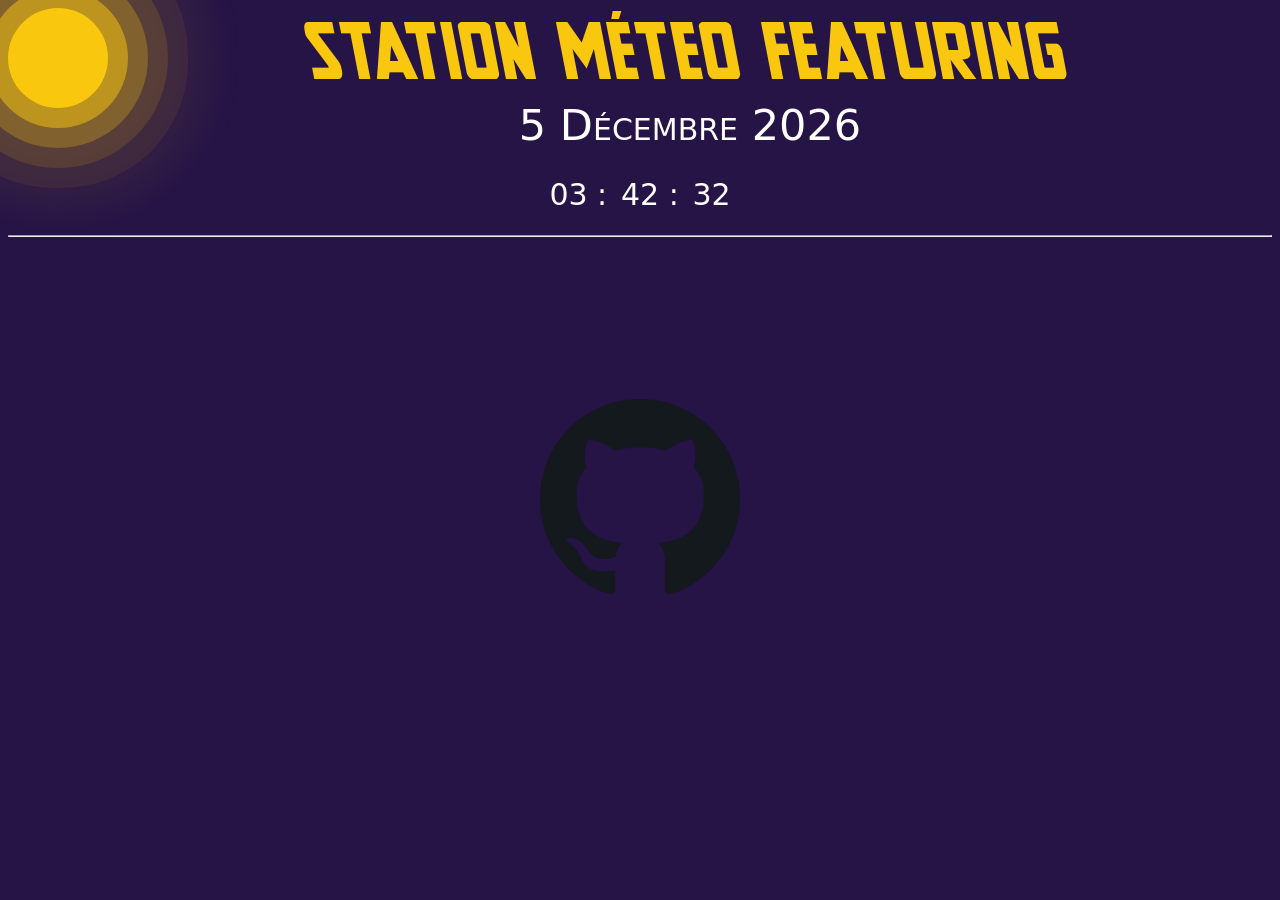
<file: RaspBerry/Site Web/featuring.html>
<!DOCTYPE html>
<html>

<head>

<title>Station metéo Featuring</title>

<meta charset="utf-8">
<link href="./styles/featuring.css" rel="stylesheet"/>
<script src="./scripts/clock.js"></script>


</head>
<div class="top">
<div class="sun"></div>


<body style="background-color: #261447;">
    <div class="title">
        Station Méteo Featuring
    </div>
    
<body onLoad="initClock()">

    <div id="timedate">
        <a id="d">1</a>
        <a id="mon">Janvier</a>
        <a id="y">0</a></br>
        <a id="h" style="font-size:30px">12</a><a style="font-size: 30px;">  :</a>
        <a id="m" style="font-size:30px">00</a><a style="font-size: 30px;">  :</a>
        <a id="s" style="font-size:30px">00</a>
    </div>
<hr>
</div>

<div class="mainHello"></div>
<div class="moyenne">
</div>

<div class="lastvalues"></div>


<div style="width: 70%; margin-left: 15%;">


<canvas id="meteoChart"></canvas>
</div>



<div class="github">
    
    <a href="./accueil.html"><img src="./Image Acceuil/GitHub-Mark.png" class="gitimg"></a>

</div>


</body>
</html>
</file>
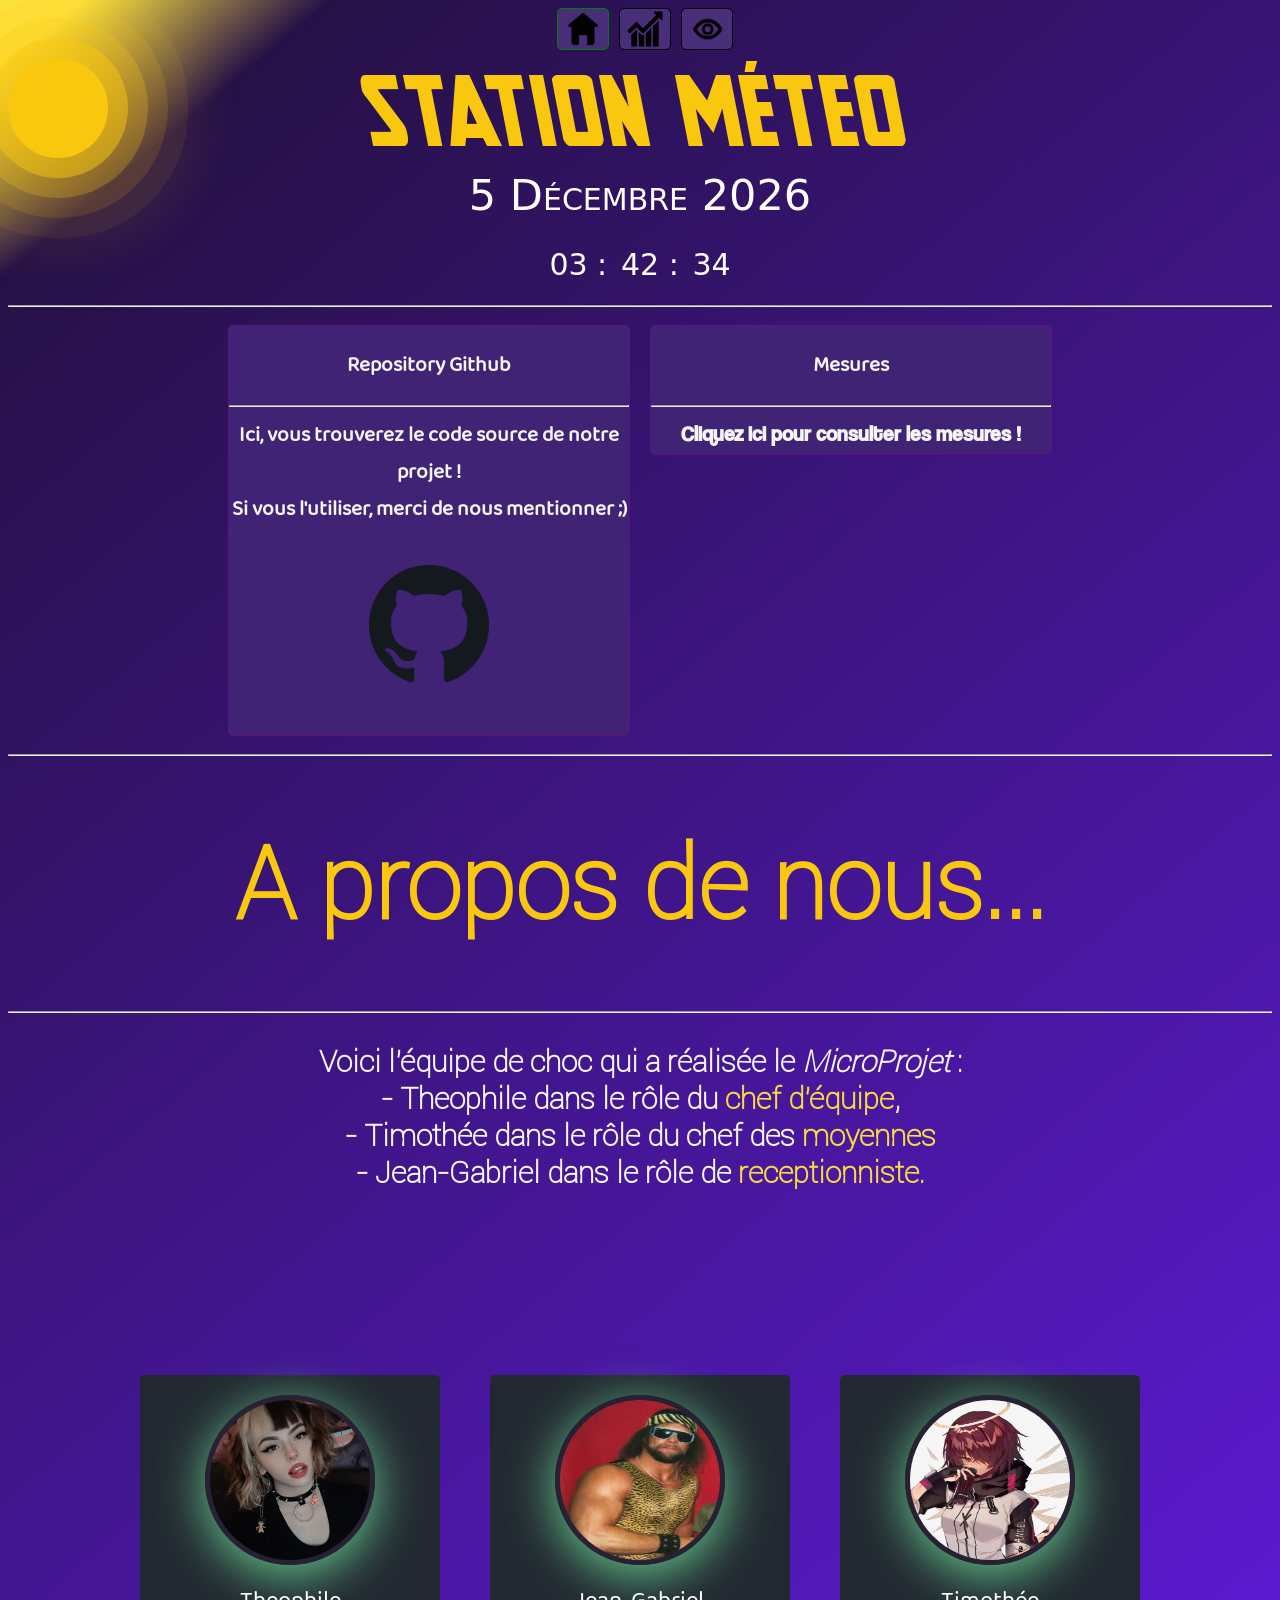
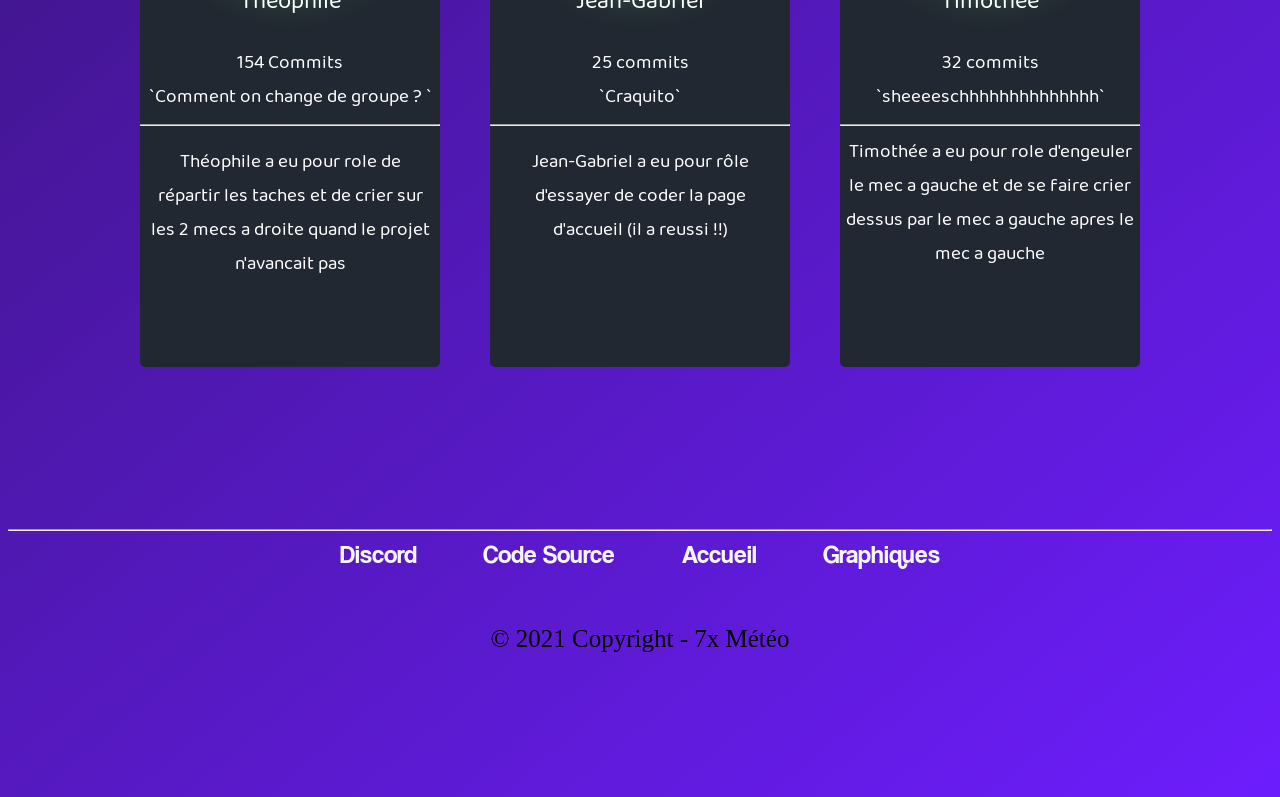
<file: RaspBerry/SiteWeb/accueil.html>
<!DOCTYPE html>
<html style="background: rgb(252,227,69);
             background: linear-gradient(140deg, rgba(252,227,69,1) 2%, rgba(38,17,71,1) 8%, rgba(109,29,253,1) 100%);">
<head>

<title>Station metéo</title>
<link rel="shortcut icon" href="./images/sun.ico">
<meta charset="utf-8">
<link rel="stylesheet" href="./styles/accueil.css" />
<link rel="stylesheet" href="./styles/sun.css"     />
<link href="./styles/footer.css" rel="stylesheet"/>
<link rel="stylesheet" href="./styles/topnav.css"  />
<script src="./scripts/clock.js"></script>

</head>
<body  onLoad="initClock()"  onmousedown="return false" onselectstart="return false";>
<div style=" width:100%; height: 50px; display: flex;justify-content: center; text-align: center">
    <a href="./accueil.html">
    <div class="menubutton active" >
        <img src="./images/home.png" style="width: 40px">
    </div>
    </a>
    <a href="index.php?param=0&show=0">
        <div class="menubutton ">
            <img src="./images/chart.png" style="width: 40px">
        </div>
    </a>    
    <a href="median.php">
        <div class="menubutton">
            <img src="./images/eye.png" style="width: 40px">
        </div>
    </a>
</div>
<div class="top">
<div class="sun"></div>



    <div class="title">
        Station Méteo
    </div>
    


    <div id="timedate">
        <a id="d">1</a>
        <a id="mon">Janvier</a>
        <a id="y">0</a></br>
        <a id="h" style="font-size:30px">12</a><a style="font-size: 30px;">  :</a>
        <a id="m" style="font-size:30px">00</a><a style="font-size: 30px;">  :</a>
        <a id="s" style="font-size:30px">00</a>
    </div>
<hr>
</div>
</div>




<div class="bouttons">
    <div class="buttons">
        
        <div class="button" >
        
            <p class="titrecategorie">Repository Github</p>
            <hr>
            Ici, vous trouverez le code source de notre projet ! </br> Si vous l'utiliser, merci de nous mentionner ;)
            <br>
            <br>
            <a href="https://github.com/theoelsti/MicroProjet" target="_blank"><img src="./images/github.png" height="120px"></a>
            <br><br>
        </div>
    </div>
    <div class="buttons">
        
        <div class="button" >
        
            <p class="titrecategorie">Mesures</p>
            <hr>

            <a class="link" href="index.php?param=0&show=0"><b>Cliquez ici pour consulter les mesures !</b></a>
            </br>

            </div>
        </div>
    </div>
</div>




<hr>
<h1 class="titlecard">A propos de nous...</h1>
<hr>
<h3 class="presentation">
    Voici l'équipe de choc qui a réalisée le <i>MicroProjet</i> :</br>
    - Theophile dans le rôle du <a href="#us" style="outline: none; text-decoration: none;color: #F8D843">chef d'équipe</a>,</br>
    - Timothée dans le rôle du chef des <a href="median.php" style="outline: none; text-decoration: none; color: #F8D843">moyennes</a></br>
    - Jean-Gabriel dans le rôle de <a href="#" style="outline: none; text-decoration: none;color: #F8D843">receptionniste.</a>
</h3>

<!--Cartes-->

<div class="container" id="us">
    <div class="card">
      <img src="./images/theo.png" alt="Person" class="cardimage">
      <p class="cardname">Theophile</p>
      <div class="textcontainer">
  
        154 Commits
        </br>
        `Comment on change de groupe ? `
          <hr>
          <div class="role">Théophile a eu pour role de répartir les taches et de crier sur les 2 mecs a droite quand le projet n'avancait pas</div>
      </div>
      
    </div>
    <div class="card">
      <img src="./images/JG.jpg" alt="Person" class="cardimage">
      <p class="cardname">Jean-Gabriel</p>
      <div class="textcontainer">
            25 commits </br>`Craquito`
          <hr> 
          <div class="role">Jean-Gabriel a eu pour rôle d'essayer de coder la page d'accueil (il a reussi !!)</div>
      </div>
    </div>
    <div class="card">
      <img src="./images/Tim le rageux.png" alt="Person" class="cardimage">
      <p class="cardname">Timothée</p>
      <div class="textcontainer">
            32 commits </br>`sheeeeschhhhhhhhhhhhhh`
            <hr>
            Timothée a eu pour role d'engeuler le mec a gauche et de se faire crier dessus par le mec a gauche apres le mec a gauche
      </div>
      
    </div>
</div>
  


<hr/>
<div class="footer">
    <a href="https://discord.gg/JcWXQjXfUX" target="_blank" class="link">Discord</a>

    <a href="https://github.com/theoelsti/MicroProjet" target="_blank" class="link">Code Source</a>

    <a href="accueil.html"class="link">Accueil</a>

    <a href="index.php?param=0&show=0" class="link">Graphiques</a>
    </br>
    </br>
    </br>
    <div>
        © 2021 Copyright - 7x Météo
    </div>

</div>
</body>

</html>
</file>
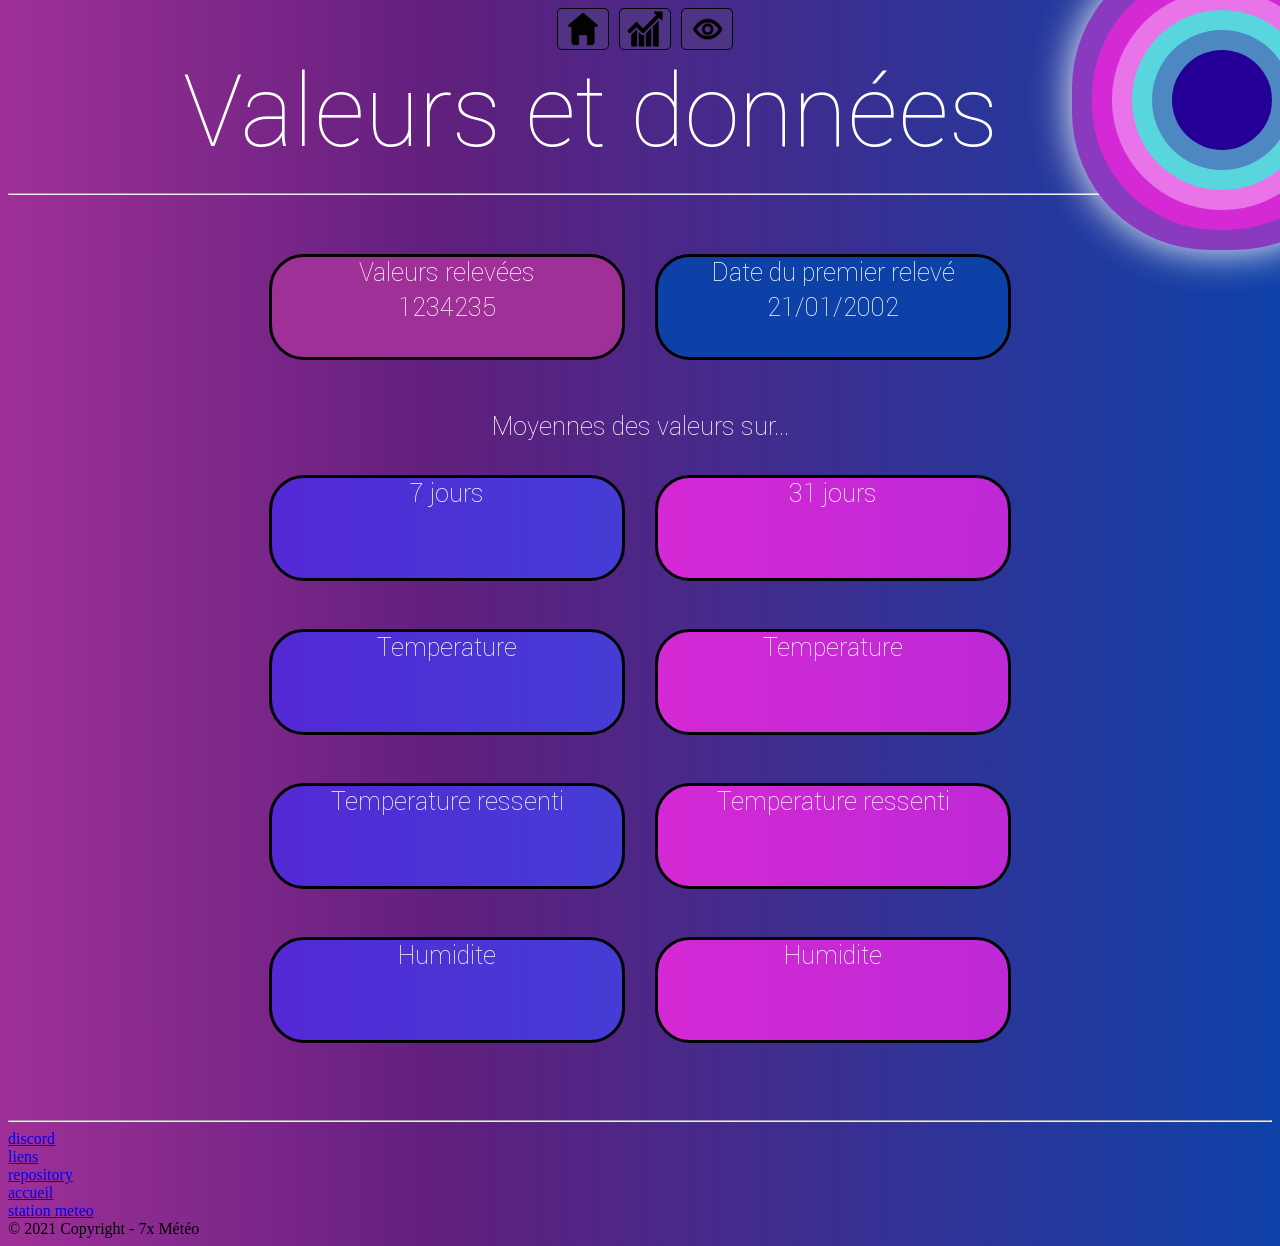
<file: RaspBerry/SiteWeb/mediantest.html>
<!DOCTYPE html>
<html>

<head>


<title>Station meteo</title>
<link rel="shortcut icon" href="./images/sun.ico">

<meta charset="utf-8">
<link href="./styles/stylemedian.css" rel="stylesheet"/>
<script src="./scripts/clock.js"></script>
<link rel="stylesheet" href="./styles/topnav.css"      />

</head>

<style>
    body{
        background: rgb(159,48,152);
        background: linear-gradient(90deg, rgba(159,48,152,1) 0%, rgba(96,31,125,1) 35%, rgba(14,65,168,1) 100%);
    }

    

</style>


<div style=" width:100%; height: 5 0px; display: flex;justify-content: center; text-align: center">
    <a href="./accueil.html">
    <div class="menubutton" >
        <img src="./images/home.png" style="width: 40px">
    </div>
    </a>
    <a href="index.php?param=0&show=0">
    <div class="menubutton ">
        <img src="./images/chart.png" style="width: 40px">
    </div>
    </a>
    <a href="#">
        <div class="menubutton">
            <img src="./images/eye.png" style="width: 40px">
        </div>
    </a>
</div>

<div class="top">
    <div class="sun-container">
        <div class="sun"></div>
    </div>
    
    <div class="title">
        Valeurs et données
    </div> 
    
<body>

   
<hr>

<br><br>

</div>
<div class="buttonX">
    <div class="buttonXpos">
        <div id="total" class="values-container" > 
            <div>Valeurs relevées</div>
            <div class="number-container lastvalues">1234235</div>
        </div>
        <div id="startdate" class="values-container" >
            <div>Date du premier relevé</div>
            <div class="number-container firstdate">21/01/2002</div>
        </div>
    </div>
</div>

<br><br>

<div class="texte3">
    Moyennes des valeurs sur...
</div>

<br>

<div class="buttonX">
    <div class ="buttonXpos">
        </div> 
        <div id="humday"  class="values-container temperature" > 7 jours</div>
        <div id="resday"  class="values-container humidity" > 31 jours</div>
    </div>
</div>  
<br>
<div class="buttonY">
    <div class ="buttonYpos">
        </div> 
        <div id="humday"  class="values-container temperature" > Temperature</div>
        <div id="resday"  class="values-container humidity" > Temperature</div>
    </div>
</div>  
<br>
<div class="buttonW"> 
    <div class ="buttonYpos">
        <div  id="tempweek" class="values-container temperature"> Temperature ressenti</div>
        <div  id="humweek"  class="values-container humidity" > Temperature ressenti</div>
    </div>
</div>  
<br>
<div class="buttonZ"> 
    <div class ="buttonYpos">
        <div  id="tempweek" class="values-container temperature"> Humidite</div>
        <div  id="humweek"  class="values-container humidity" > Humidite</div>
    </div>
</div>


<br><br><br>


    <hr/>

    <script>

    </script>


<div class="footer">
    <a href="url">discord</a>
    <br>
    <a href="url">liens</a>
    <br>
    <a href="url">repository</a>
    <br>
    <a href="url">accueil</a>
    <br>
    <a href="url">station meteo</a>
    <br>
    <div class="footer-inside">
        <div class="footer-about-us"></div>
        <div class="footer-link-us"></div>
        <div class="footer-things">
            © 2021 Copyright - 7x Météo
        </div>
    </div>

    <div class="footer-bottom">
  
    </div>
</div>
<script src="./scripts/medianjs.js">   </script>
</body>

</html>
</file>
<file: RaspBerry/Site Web/styles/featuring.css>
@font-face {
    font-family: "cloudy";
    src: url(../fonts/fluffy/FluffyClouds-K11y.ttf) format("truetype");
}
@font-face {
    font-family: "coolvetica";
    src: url(../fonts/coolvetica\ rg.ttf) format("truetype");
}
@font-face {
    font-family: "robot";
    src: url(../fonts/Roboto-Thin.ttf) format("truetype");
}
.title{
    text-align: center;
    font-family: cloudy;
    font-size: 80px;
    color: #F9C80E;
    }
 /*
Style pour le soleil
*/
.sun {
    width: 100px;
    float: left;
	height: 100px;
	background-color: #F9C80E;
	border-radius: 50%;
	box-shadow:
		0 0 0 20px #F9C80E80,
		0 0 0 40px #F9C80E40,
		0 0 0 60px #F9C80E20,
		0 0 0 80px #F9C80E10,
		0 0 0 100px #F9C80E00,
		0 0 40px 100px #F9C80E10;
	animation:
		sunrise 2s infinite linear forwards,
		rays 2s 2s infinite linear;
}
@keyframes sunrise {
	0% {
		box-shadow: none;
	}
}
@keyframes rays {
	0% {
		box-shadow: 
		0 0 0 0 #F9C80E80,
		0 0 0 20px #F9C80E80,
		0 0 0 40px #F9C80E40,
		0 0 0 60px #F9C80E20,
		0 0 0 80px #F9C80E10,
		0 0 40px 100px #F9C80E10;
	}
	100% {
		box-shadow: 
		0 0 0 20px #F9C80E80,
		0 0 0 40px #F9C80E40,
		0 0 0 60px #F9C80E20,
		0 0 0 80px #F9C80E10,
		0 0 0 100px #F9C80E00,
		0 0 40px 100px #F9C80E10;
	}
}

/*
Style pour la date
*/
#timedate {
    font: small-caps lighter 43px/150% "Segoe UI", Frutiger, "Frutiger Linotype", "Dejavu Sans", "Helvetica Neue", Arial, sans-serif;
    text-align:center;

    color:#fff;
  }
#mi{
    opacity: 0;
}
.mainHello{
		font-size: 50px;
		text-align: center;
		color:#F6019D ;
}
.moyenne{
	font-size: 45px;
	text-align: center;
	color:#8712b6 ;
	font-family: robot;
}
#tempid{
	font-size: 40px;
	text-align: center;
	color:#FF6C11 ;
	font-family: robot;
}
#humid{
	font-size: 40px;
	text-align: center;
	color:#2067d1 ;
	font-family: robot;
}

.lastvalues{
	font-size: 45px;
	text-align: center;
	font-family: robot;
}

/*
img
*/
.github img{
    width: 200px;
    height: 200px;
}
.gitimg {
    display: block;
    margin-left: auto;
    margin-right: auto;
    width: 20%;
}
</file>
<file: RaspBerry/SiteWeb/styles/accueil.css>
@font-face {
    font-family: "cloudy";
    src: url(../fonts/FluffyClouds-K11y.ttf) format("truetype");
}
@font-face {
    font-family: "coolvetica";
    src: url(../fonts/coolvetica\ rg.ttf) format("truetype");
}
@font-face {
    font-family: "robot";
    src: url(../fonts/Roboto-Thin.ttf) format("truetype");
}
@font-face {
	font-family: 'Baloo Paaji 2';

	src: url(../fonts/cards.woff2) format('woff2');
	  }
.title{
text-align: center;
font-family: cloudy;
font-size: 100px;
color: #F9C80E;
}
 /*
Style pour le soleil
*/

	.sun {
		width: 100px;
		float: left;
		height: 100px;
		background-color: #F9C80E;
		border-radius: 50%;
		box-shadow:
			0 0 0 20px #F9C80E80,
			0 0 0 40px #F9C80E40,
			0 0 0 60px #F9C80E20,
			0 0 0 80px #F9C80E10,
			0 0 0 100px #F9C80E00,
			0 0 40px 100px #F9C80E10;
		animation:
			sunrise 2s infinite linear forwards,
			rays 2s 2s infinite linear;
	}
	@keyframes sunrise {
		0% {
			box-shadow: none;
		}
	}
	@keyframes rays {
		0% {
			box-shadow: 
			0 0 0 0 #F9C80E80,
			0 0 0 20px #F9C80E80,
			0 0 0 40px #F9C80E40,
			0 0 0 60px #F9C80E20,
			0 0 0 80px #F9C80E10,
			0 0 40px 100px #F9C80E10;
		}
		100% {
			box-shadow: 
			0 0 0 20px #F9C80E80,
			0 0 0 40px #F9C80E40,
			0 0 0 60px #F9C80E20,
			0 0 0 80px #F9C80E10,
			0 0 0 100px #F9C80E00,
			0 0 40px 100px #F9C80E10;
		}
	}

/*
Style pour la date
*/
#timedate {
    font: small-caps lighter 43px/150% "Segoe UI", Frutiger, "Frutiger Linotype", "Dejavu Sans", "Helvetica Neue", Arial, sans-serif;
    text-align:center;

    color:#fff;
  }
#mi{
    opacity: 0;
}



/*
cadres
*/
.link{
	color: inherit;
}
.button{
	margin: 10px;
	background-color: #402375;
	border: solid #650D89 1px;
	border-radius: 5px;
	width:400px;
	height: auto;
	font-size: 130%;
	cursor: pointer;
	text-align: center;
	
}
.bouttons{
	display: flex;
	justify-content: center;
	font-family: 'Baloo Paaji 2', cursive;
	font-weight: bold;
	color: whitesmoke;
	
}


/*
Cartes
*/
.titlecard{
	text-align: center;
	font-family: robot;
	font-size: 100px;
	color: #F9C80E;
	}
  .presentation{
	text-align: center;
	font-family: robot;
	font-size: 30px;
	color: whitesmoke;	
	}
  .container {
	display: grid;
	grid-template-columns: 300px 300px 300px;
	grid-gap: 50px;
	justify-content: center;
	align-items: center;
	height: 100vh;
	background-color: #f5f5f500;
	font-family: 'Baloo Paaji 2', cursive;
  }
  
  .card {
	background-color: #222831;
	height: 37rem;
	border-radius: 5px;
	display: flex;
	flex-direction: column;
	align-items: center;	
	box-shadow: rgba(0, 0, 0, 0.7);
	color: white;
  }
  
  .cardname {
	margin-top: 15px;
	font-size: 1.5em;
  }
  
  .cardimage {
	height: 160px;
	width: 160px;
	border-radius: 50%;
	border: 5px solid #272133;
	margin-top: 20px;
	box-shadow: 0 10px 50px #66ca8e;
  }
  .role{
	padding: 10px;
	text-align: center;
}
  .textcontainer {
	text-align: center;
	font-size: 1.2em;
  }
/*
// 0xFadeath Copyrigthed this //
*/
</file>
<file: RaspBerry/SiteWeb/styles/sun.css>
/*
Style pour le soleil
*/
.sun-container{
	position:relative;
}
.sun {
	position:absolute;
    width: 100px;
	float: left;
	height: 100px;
	background-color: #F9C80E;
	border-radius: 50%;
	box-shadow:
		0 0 0 20px #F9C80E80,
		0 0 0 40px #F9C80E40,
		0 0 0 60px #F9C80E20,
		0 0 0 80px #F9C80E10,
		0 0 0 100px #F9C80E00,
		0 0 40px 100px #F9C80E10;
	animation:
		sunrise 2s infinite linear forwards,
		rays 2s 2s infinite linear;
}
@keyframes sunrise {
	0% {
		box-shadow: none;
	}
}
@keyframes rays {
	0% {
		box-shadow: 
		0 0 0 0 #F9C80E80,
		0 0 0 20px #F9C80E80,
		0 0 0 40px #F9C80E40,
		0 0 0 60px #F9C80E20,
		0 0 0 80px #F9C80E10,
		0 0 40px 100px #F9C80E10;
	}
	100% {
		box-shadow: 
		0 0 0 20px #F9C80E80,
		0 0 0 40px #F9C80E40,
		0 0 0 60px #F9C80E20,
		0 0 0 80px #F9C80E10,
		0 0 0 100px #F9C80E00,
		0 0 40px 100px #F9C80E10;
	}
}
</file>
<file: RaspBerry/SiteWeb/styles/footer.css>
.footer{
	color:#fbfbfb;
	height: 250px;
	position: relative;
	width: 100%;
	text-align: center;
	color: #000000;
	font-size: 25px;

	
	
	
}

.footer .footer-things{
	text-align: center;
	color: #ffffff;
	height: 50px;
	width: 100%;
	font-size: 23px;
	position: absolute;
	padding-bottom: 0px;
}

.link{
	outline: none; 
	text-decoration: none;
	padding: 30px;
	margin-bottom: 30px;
	font-family: coolvetica;
	color: whitesmoke;
}
</file>
<file: RaspBerry/SiteWeb/styles/topnav.css>
/*
TopNav
*/
.menubutton{
	background-color: #523883c3; 
	width:50px;
	height: 40px; 
	margin-left:10px; 
	border-radius: 5px; 
	border: 1px solid black;
	font-size: 20px;
}
.active{
	border: 1px solid green;
}
.menubutton:hover{
	cursor: pointer;
}
/*
// 0xFadeath Copyrigthed this //
*/
</file>
<file: RaspBerry/SiteWeb/styles/stylemedian.css>
@font-face {
    font-family: "cloudy";
    src: url(../fonts/FluffyClouds-K11y.ttf) format("truetype");
}
@font-face {
    font-family: "coolvetica";
    src: url(../fonts/coolvetica\ rg.ttf) format("truetype");
}
@font-face {
    font-family: "robot";
    src: url(../fonts/Roboto-Thin.ttf) format("truetype");
}


* {
	outline: none;
}
html{
	scroll-behavior: smooth;
}
.title{
	height: 15vh;
	margin-top: 0%;
	display: flex;
	justify-content: center;
	text-align: center;

    font-family: robot;
    font-size: 100px;
    color: #ffffff;
    }
 /*
Style pour le soleil
*/
.sun {
    width: 100px;
    float: right;
	height: 100px;
	background-color: #250097;
	border-radius: 50%;
	box-shadow:
		0 0 0 20px #4d88c3,
		0 0 0 40px #59d6dd,
		0 0 0 60px #e974ea,
		0 0 0 80px #d429d5,
		0 0 0 100px #893abf,
		0 0 40px 100px #ffffff;
	animation:
		sunrise 2s infinite linear forwards,
		rays 2s 2s infinite linear;
}
@keyframes sunrise {
	0% {
		box-shadow: none;
	}
}
@keyframes rays {
	0% {
		box-shadow: 
		0 0 0 0#4d88c3,
		0 0 0 20px #59d6dd,
		0 0 0 40px #e974ea,
		0 0 0 60px #d429d5,
		0 0 0 80px #893abf,
		0 0 40px 100px #ffffff;
	}
	100% {
		box-shadow: 
		0 0 0 20px #4d88c3,
		0 0 0 40px #59d6dd,
		0 0 0 60px #e974ea,
		0 0 0 80px #d429d5,
		0 0 0 100px #893abf,
		0 0 40px 100px #ffffff;
	}
}
/*
Style pour le fond d'ecran
*/


/*
Style pour la date
*/
#timedate {
	text-align: center;
    font: small-caps lighter 35px/150% "Segoe UI", Frutiger, "Frutiger Linotype", "Dejavu Sans", "Helvetica Neue", Arial, sans-serif;
    color :#3afefc;
  }
#mi{
    opacity: 0;
}

.moyenne{
	font-size: 45px;
	text-align: center;
	color:#8712b6 ;
	font-family: robot;
}
.buttonX{
	position: center;
	display: flex;
	text-size-adjust: 69%;
	text-align: center;	
	justify-content: center;
	align-items: center;
}

.buttonY{
	position: center;
	display: flex;
	text-size-adjust: 69%;
	text-align: center;	
	justify-content: center;
	align-items: center;
}

.buttonW{
	position: center;
	display: flex;
	text-size-adjust: 69%;
	text-align: center;	
	justify-content: center;
	align-items: center;
}

.buttonZ	{
	position: center;
	display: flex;
	text-size-adjust: 69%;
	text-align: center;	
	justify-content: center;
	align-items: center;
}

.buttonXpos{
	display: flex;
	justify-content: center;
	align-items: center;
}

.buttonYpos{
	display: flex;
	justify-content: center;
	align-items: center;
}

.buttonWpos{
	display: flex;
	justify-content: center;
	align-items: center;
}



.texte3{

	position: center;
	display: flex;
	justify-content: center;
	text-align: center;
   	font-family: robot;
   	font-size: 25px;
   	color: #ffffff;
	}
	


.menubutton{
	background-color: #000000;
	border: solid #bb04ae 2px;
	color: white;
    border-radius: 15px;
}

.scale{
		display: flex;
		justify-content: center;
		text-align: center;
		color: #ffffff;
		border-radius: 35px;
		width:250px;
		height: 100px;
		font-size: 130%;
		font-family: robot;
}

/*
Background des divs valeurs
*/
.totalvalues{
	font-size: 50px;
}
#firstdate{
	font-size: 50px;
}
.values-container{
	justify-content: center;
	margin: 15px;
	color: #ffffff;
    border-radius: 35px;
    width:350px;
    height: 100px;
	font-family: robot;
	font-size: 25px;
	text-align: center;
}

.number-container{
	text-align: center;
	font-size: 25px;
	margin-top: 4px; 
}
#total{
	background: rgba(159,48,152,1);
	border: solid #000000 3px;


}
#startdate{
	background: rgba(14,65,168,1)  ;
	border: solid #000000 3px;
}
.temperature{

	text-align: center;

	background-size: 600% 600%;
    -webkit-animation: AnimationName 4s ease infinite;
	animation: AnimationName 30s ease infinite;

	border: solid #000000 3px;
	
	background: linear-gradient(270deg, #29ccd5, #2962d5, #5329d5);
    background-size: 600% 600%;

    -webkit-animation: AnimationName 59s ease infinite;
    -moz-animation: AnimationName 59s ease infinite;
    animation: AnimationName 59s ease infinite;
}

@-webkit-keyframes AnimationName {
    0%{background-position:0% 50%}
    50%{background-position:100% 50%}
    100%{background-position:0% 50%}
}
@-moz-keyframes AnimationName {
    0%{background-position:0% 50%}
    50%{background-position:100% 50%}
    100%{background-position:0% 50%}
}
@keyframes AnimationName {
    0%{background-position:0% 50%}
    50%{background-position:100% 50%}
    100%{background-position:0% 50%}

}
.humidity{
	text-align: center;
	

	background: linear-gradient(270deg, #5329d5, #9029d5, #d429d5);
    background-size: 600% 600%;

    -webkit-animation: AnimationName 59s ease infinite;
    -moz-animation: AnimationName 59s ease infinite;
	animation: AnimationName 59s ease infinite;
	
	border: solid #000000 3px;

}

@-webkit-keyframes AnimationName {
    0%{background-position:0% 50%}
    50%{background-position:100% 50%}
    100%{background-position:0% 50%}
}
@-moz-keyframes AnimationName {
    0%{background-position:0% 50%}
    50%{background-position:100% 50%}
    100%{background-position:0% 50%}
}
@keyframes AnimationName {
    0%{background-position:0% 50%}
    50%{background-position:100% 50%}
    100%{background-position:0% 50%}

}
.feel{
	text-align: center;
	font-size: 20px;
	
}
</file>
